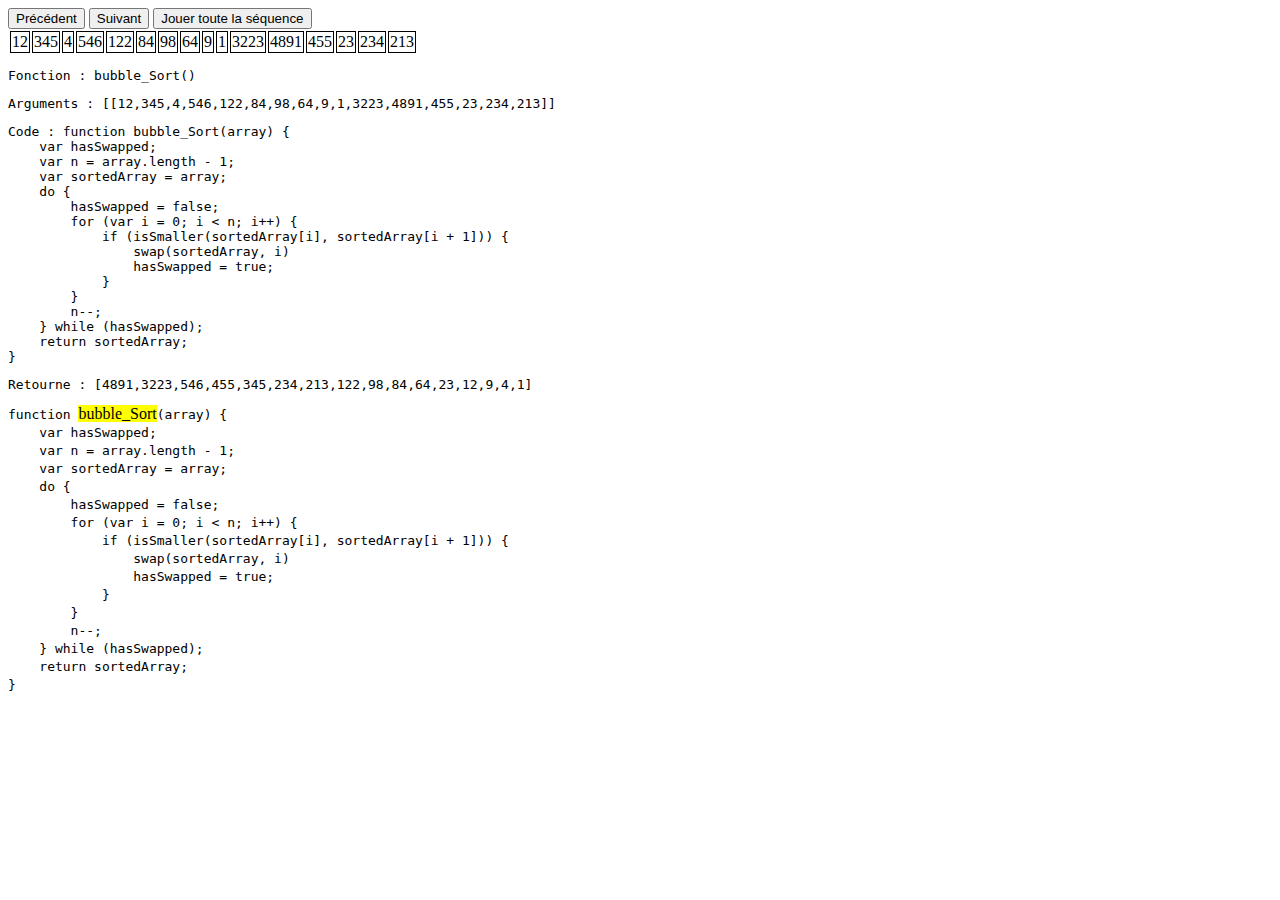
<file: AOP/index.html>
<!DOCTYPE html>
<html lang="fr">

<head>
    <meta charset="UTF-8">
    <meta http-equiv="X-UA-Compatible" content="IE=edge">
    <meta name="viewport" content="width=device-width, initial-scale=1.0">
    <link href="https://cdn.jsdelivr.net/npm/bootstrap@5.0.0-beta3/dist/css/bootstrap.min.css" rel="stylesheet"
        integrity="sha384-eOJMYsd53ii+scO/bJGFsiCZc+5NDVN2yr8+0RDqr0Ql0h+rP48ckxlpbzKgwra6" crossorigin="anonymous">
    <link rel="shortcut icon" href="#">
    <link rel="stylesheet" href="style.css">
    <title>algorithm explainer</title>
</head>

<body>
    <div class="container">
        <div class="row">
            <div class="col-lg-6 mb-2 mt-3">
                <button class="btn btn-primary" onclick="display(false)">Précédent</button>
                <button class="btn btn-primary" onclick="display(true)">Suivant</button>
                <button class="btn btn-primary float-end" onclick="play()">Jouer toute la séquence</button>
            </div>
        </div>
        <div class="row">
            <div class="col-lg-6">
                <div id="table"></div>
                <div id="display" class="m-0"></div>
            </div>
            <div class="col-lg-6">
                <div id="algorithm" class="m-0"></div>
            </div>
        </div>
    </div>
</body>

<script src="teacher.js"></script>
<script src="observer.js"></script>
<script src="specialist.js"></script>
<script>startObserver(); run(); display();</script>


</html>
</file>
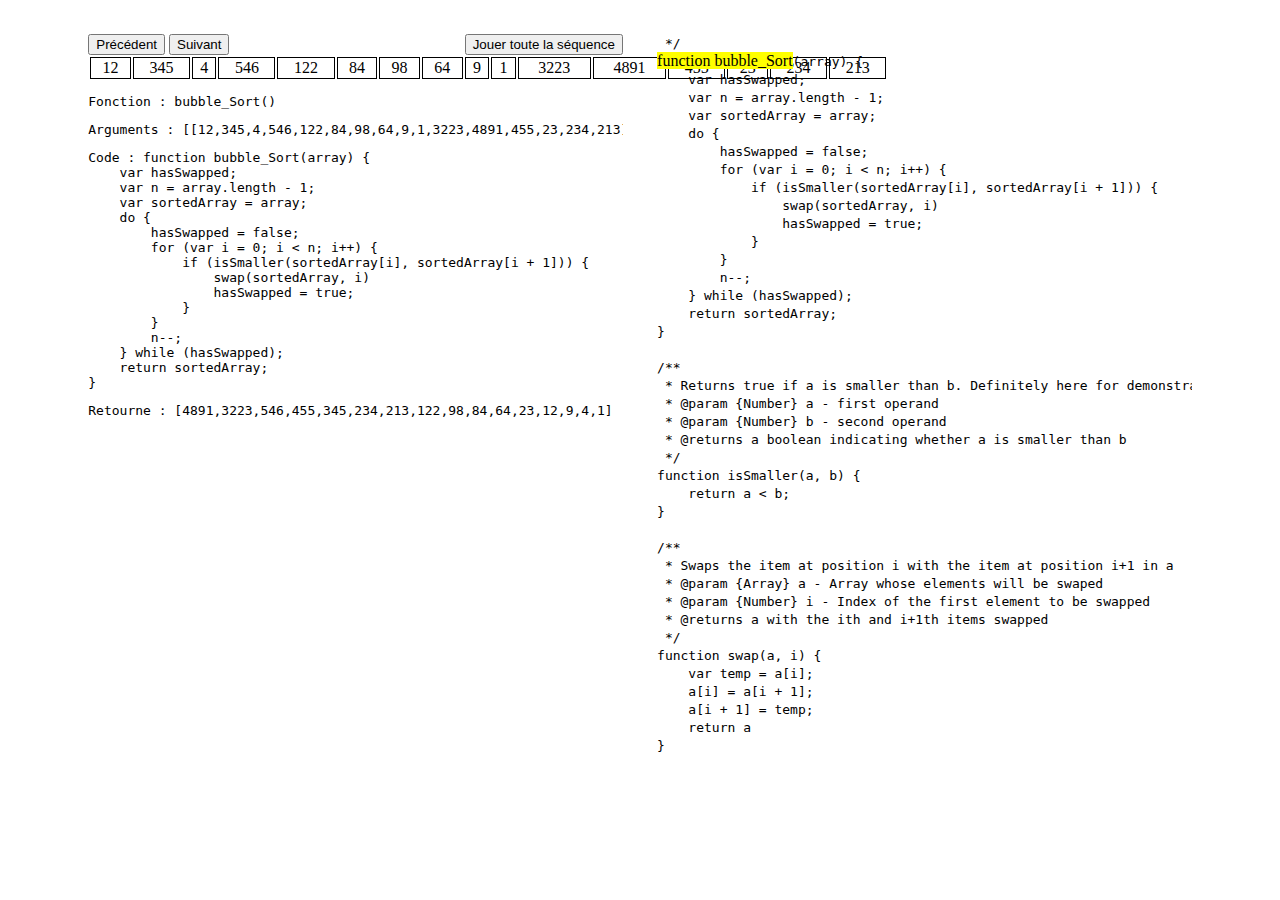
<file: BubbleSort/index.html>
<!DOCTYPE html>
<html lang="fr">

<head>
    <meta charset="UTF-8">
    <meta http-equiv="X-UA-Compatible" content="IE=edge">
    <meta name="viewport" content="width=device-width, initial-scale=1.0">
    <link rel="shortcut icon" href="#">
    <link rel="stylesheet" href="style.css">
    <title>algorithm explainer</title>
</head>

<body>
    <div class="container">
        <div class="row">
            <div class="col">
                <div class="p-5">
                    <button onclick="Teacher.display(false)">Précédent</button>
                    <button onclick="Teacher.display(true)">Suivant</button>
                    <button id="playButton" class="float-right" onclick="Teacher.play(this.id)">Jouer toute la
                        séquence</button>
                    <div id="table"></div>
                    <div id="display"></div>
                </div>
            </div>
            <div class="col">
                <div class="p-5">
                    <div id="algorithm"></div>
                </div>
            </div>
        </div>
    </div>
    <script src="../Utils.js"></script>
    <script src="../TItems.js"></script>
    <script src="teacher.js"></script>
    <script src="../observer.js"></script>
    <script src="specialist.js"></script>
    <script>
        new Observer(
            [],
            [globalThis],
            [
                {
                    aspect: (...args) => { Teacher.log(args[0], args[1], args[2]) },
                    advice: "before"
                },
                {
                    aspect: (value) => {
                        if (value != undefined) {
                            Teacher.log(value)
                        }
                        else {
                            Teacher.log("undefined")
                        }
                        return value
                    },
                    advice: "afterReturning"
                }
            ],
            ["run"]
        ).startObserver();
        fetch('specialist.js').then(res => res.text()).then(data => Teacher.setText(data))
        run();
        Teacher.display();
    </script>
</body>

</html>
</file>
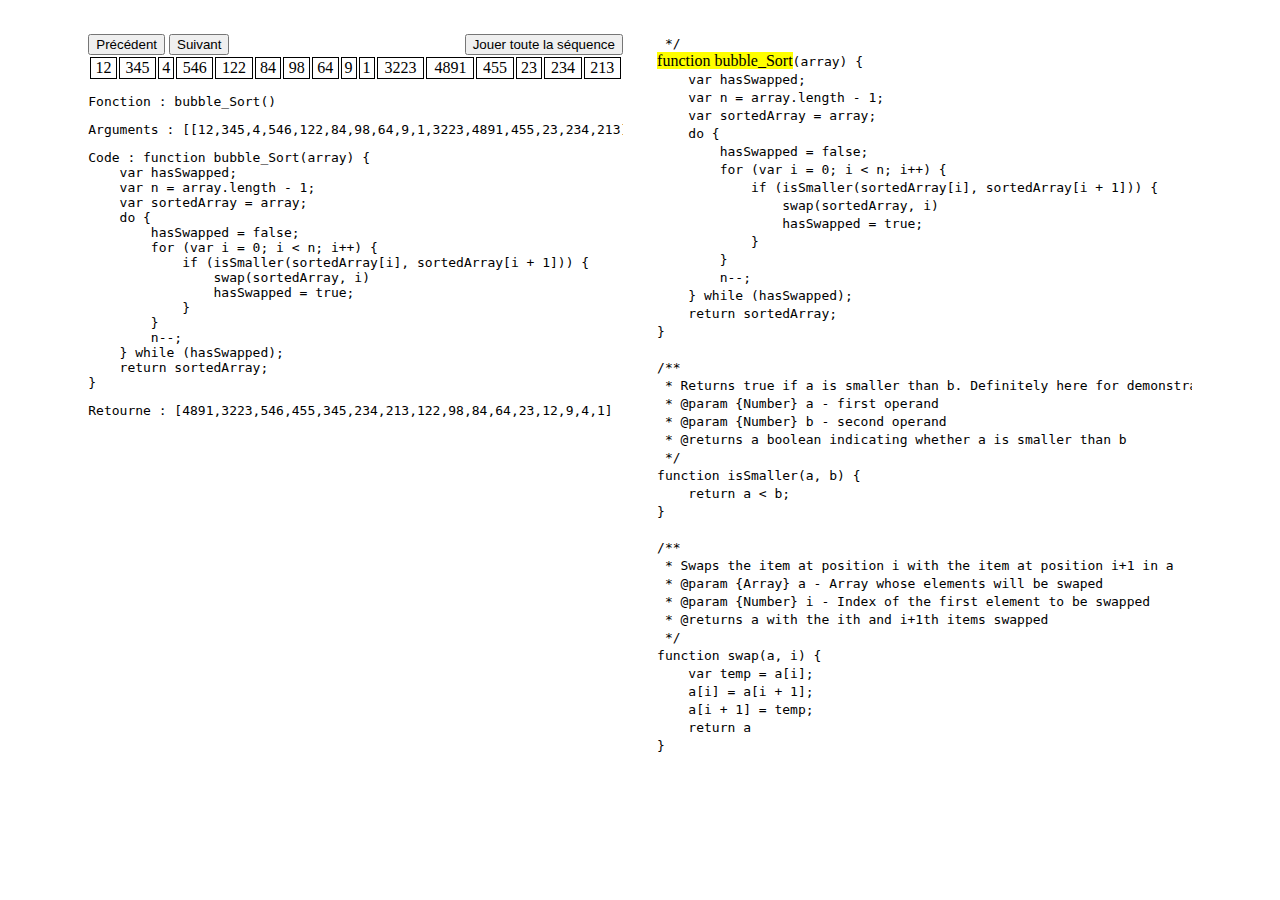
<file: Demo/index.html>
<!DOCTYPE html>
<html lang="fr">

<head>
    <meta charset="UTF-8">
    <meta http-equiv="X-UA-Compatible" content="IE=edge">
    <meta name="viewport" content="width=device-width, initial-scale=1.0">
    <link rel="shortcut icon" href="#">
    <link rel="stylesheet" href="style.css">
    <title>algorithm explainer</title>
</head>

<body>
    <div class="container">
        <div class="row">
            <div class="col">
                <div class="p-5">
                    <button onclick="Teacher.display(false)">Précédent</button>
                    <button onclick="Teacher.display(true)">Suivant</button>
                    <button id="playButton" class="float-right" onclick="Teacher.play(this.id)">Jouer toute la
                        séquence</button>
                    <div id="table"></div>
                    <div id="display"></div>
                </div>
            </div>
            <div class="col">
                <div class="p-5">
                    <div id="algorithm"></div>
                </div>
            </div>
        </div>
    </div>
    <script src="teacher.js"></script>
    <script src="../observer.js"></script>
    <script src="specialist.js"></script>
    <script>
        new Observer(
            [],
            [globalThis],
            [
                {
                    aspect: (...args) => { Teacher.log(args[0], args[1], args[2]) },
                    advice: "before"
                },
                {
                    aspect: (value) => {
                        if (value != undefined) {
                            Teacher.log(value)
                        }
                        else {
                            Teacher.log("undefined")
                        }
                        return value
                    },
                    advice: "afterReturning"
                }
            ],
            ["run"]
        ).startObserver();
        fetch('specialist.js').then(res => res.text()).then(data => Teacher.setText(data))
        run();
        Teacher.display();
    </script>
</body>

</html>
</file>
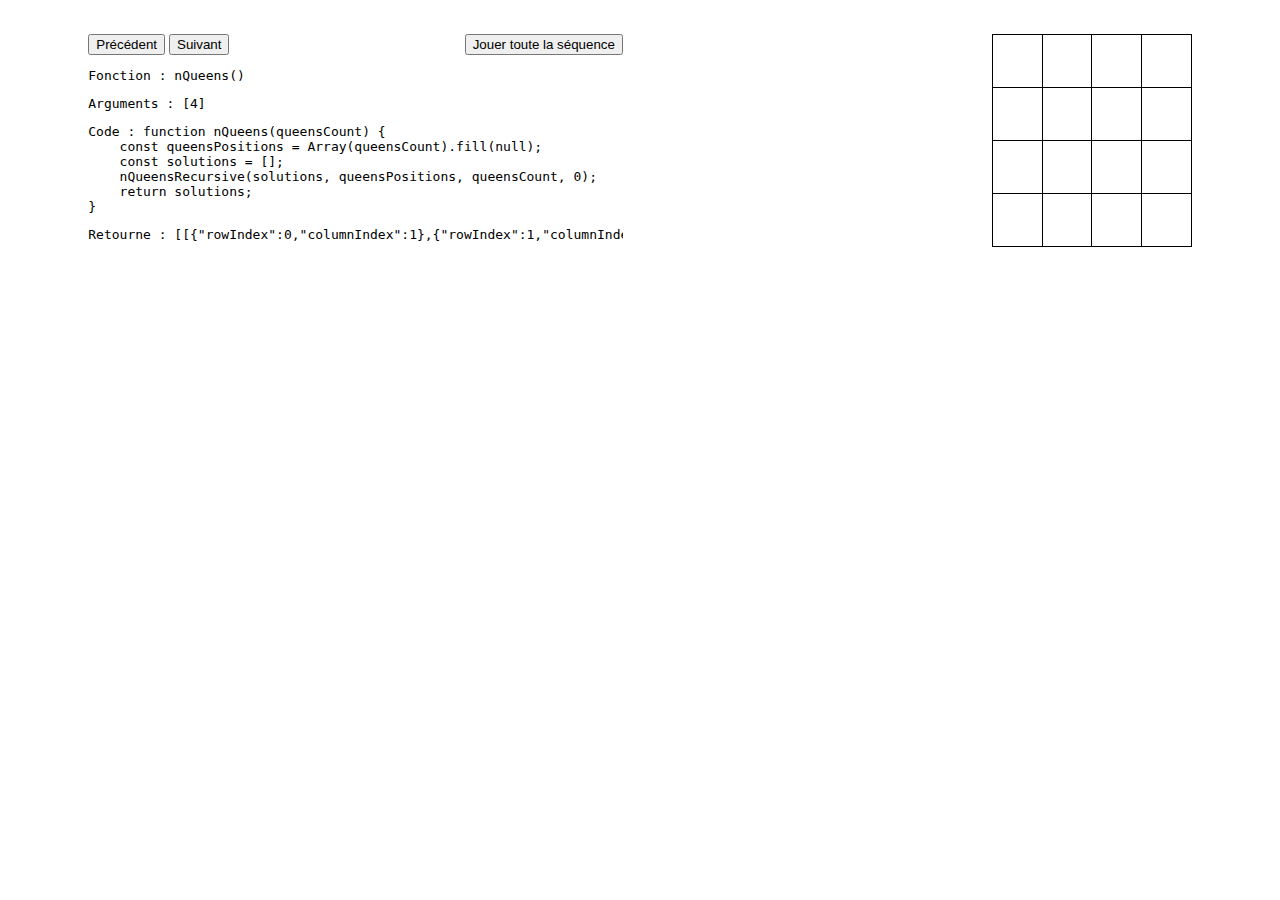
<file: N_queens/index.html>
<!DOCTYPE html>
<html lang="en">

<head>
    <meta charset="UTF-8">
    <meta http-equiv="X-UA-Compatible" content="IE=edge">
    <meta name="viewport" content="width=device-width, initial-scale=1.0">
    <link rel="shortcut icon" href="#">
    <link rel="stylesheet" href="style.css">
    <title>Document</title>
</head>

<body>
    <div class="container">
        <div class="row">
            <div class="col">
                <div class="p-5">
                    <button onclick="Teacher.display(false)">Précédent</button>
                    <button onclick="Teacher.display(true)">Suivant</button>
                    <button id="playButton" class="float-right" onclick="Teacher.play(this.id)">Jouer toute la
                        séquence</button>
                    <div id="table"></div>
                    <div id="display"></div>
                </div>
            </div>
            <div class="col">
                <div class="p-5">
                    <div id="chessboard"></div>
                </div>
            </div>
        </div>
    </div>
</body>
<script src="../Utils.js"></script>
<script src="../TItems.js"></script>
<script src="teacher.js"></script>
<script src="../observer.js"></script>
<script src="specialist.js"></script>
<script>
    new Observer(
        [QueenPosition],
        [globalThis],
        [
            {
                aspect: (...args) => { Teacher.log(args[0], args[1], args[2]) },
                advice: "before"
            },
            {
                aspect: (value) => {
                    if (value != undefined) {
                        Teacher.log(value)
                    }
                    else {
                        Teacher.log("undefined")
                    }
                    return value
                },
                advice: "afterReturning"
            }
        ],
        ["run"]
    ).startObserver();
    run();
    Teacher.display();
</script>

</html>
</file>
<file: BubbleSort/style.css>
#algorithm * {
    display: inline;
}

#display {
    overflow-x: scroll;
}

#algorithm {
    height: 80vh;
    overflow: scroll;
}

#algorithm span {
    background-color: yellow;
}

@import url('https://stackpath.bootstrapcdn.com/bootstrap/4.4.1/css/bootstrap.min.css');
table, thead, tr, tbody, th, td {
    text-align: center;
}

.table td {
    text-align: center;
    border: 1px solid black;
}

table td.selected {
    background-color: cornflowerblue;
}

table td.selected-red {
    background-color: crimson;
}

table {
    table-layout: inherit;
    word-wrap: break-word;
    width: 100%;
}

table th, table td {
    overflow: auto;
}

.p-5{
    padding: 3%;
}

.float-right {
    float: right;
}

@media screen and (min-width: 1250px) {
    .container {
        padding: 1vh 5%;
    }
    .col {
        float: left;
        width: 50%;
    }
    .row:after {
        content: "";
        display: table;
        clear: both;
    }
}
</file>
<file: Demo/style.css>
#algorithm * {
    display: inline;
}

#display {
    overflow-x: scroll;
}

#algorithm {
    height: 80vh;
    overflow: scroll;
}

#algorithm span {
    background-color: yellow;
}

@import url('https://stackpath.bootstrapcdn.com/bootstrap/4.4.1/css/bootstrap.min.css');
table, thead, tr, tbody, th, td {
    text-align: center;
}

.table td {
    text-align: center;
    border: 1px solid black;
}

table td.selected {
    background-color: cornflowerblue;
}

table td.selected-red {
    background-color: crimson;
}

table {
    table-layout: inherit;
    word-wrap: break-word;
    width: 100%;
}

table th, table td {
    overflow: auto;
}

.p-5{
    padding: 3%;
}

.float-right {
    float: right;
}

@media screen and (min-width: 1250px) {
    .container {
        padding: 1vh 5%;
    }
    .col {
        float: left;
        width: 50%;
    }
    .row:after {
        content: "";
        display: table;
        clear: both;
    }
}
</file>
<file: N_queens/style.css>
#algorithm * {
    display: inline;
}

#display {
    overflow-x: scroll;
}

#algorithm {
    height: 80vh;
    overflow: scroll;
}

#algorithm span {
    background-color: yellow;
}

.table td {
    text-align: center;
    border: 1px solid black;
}

table td.selected {
    background-color: cornflowerblue;
}

table td.selected-red {
    background-color: crimson;
}

table {
    table-layout: inherit;
    word-wrap: break-word;
    width: 100%;
}

table th, table td {
    overflow: auto;
}

.p-5 {
    padding: 3%;
}

#chessboard {
    float: right;
}

.float-right {
    float: right;
}

@media screen and (min-width: 1250px) {
    .container {
        padding: 1vh 5%;
    }
    .col {
        float: left;
        width: 50%;
    }
    .row:after {
        content: "";
        display: table;
        clear: both;
    }
}

.chessboard {
    border-spacing: 0;
    border-collapse: collapse;
}

.chessboard th {
    padding: .5em;
}

.chessboard td {
    border: 1px solid;
    width: 50px;
    height: 50px;
}
</file>
<file: AOP/style.css>
#algorithm * {
    display: inline;
}

#algorithm span {
    background-color: yellow;
}

@import url('https://stackpath.bootstrapcdn.com/bootstrap/4.4.1/css/bootstrap.min.css');
table, thead, tr, tbody, th, td {
    text-align: center;
}

.table td {
    text-align: center;
    border: 1px solid black;
}

table td.selected {
    background-color: cornflowerblue;
}

table td.selected-red {
    background-color: crimson;
}

table {
    table-layout: fixed;
    word-wrap: break-word;
}

table th, table td {
    overflow: hidden;
}
</file>
